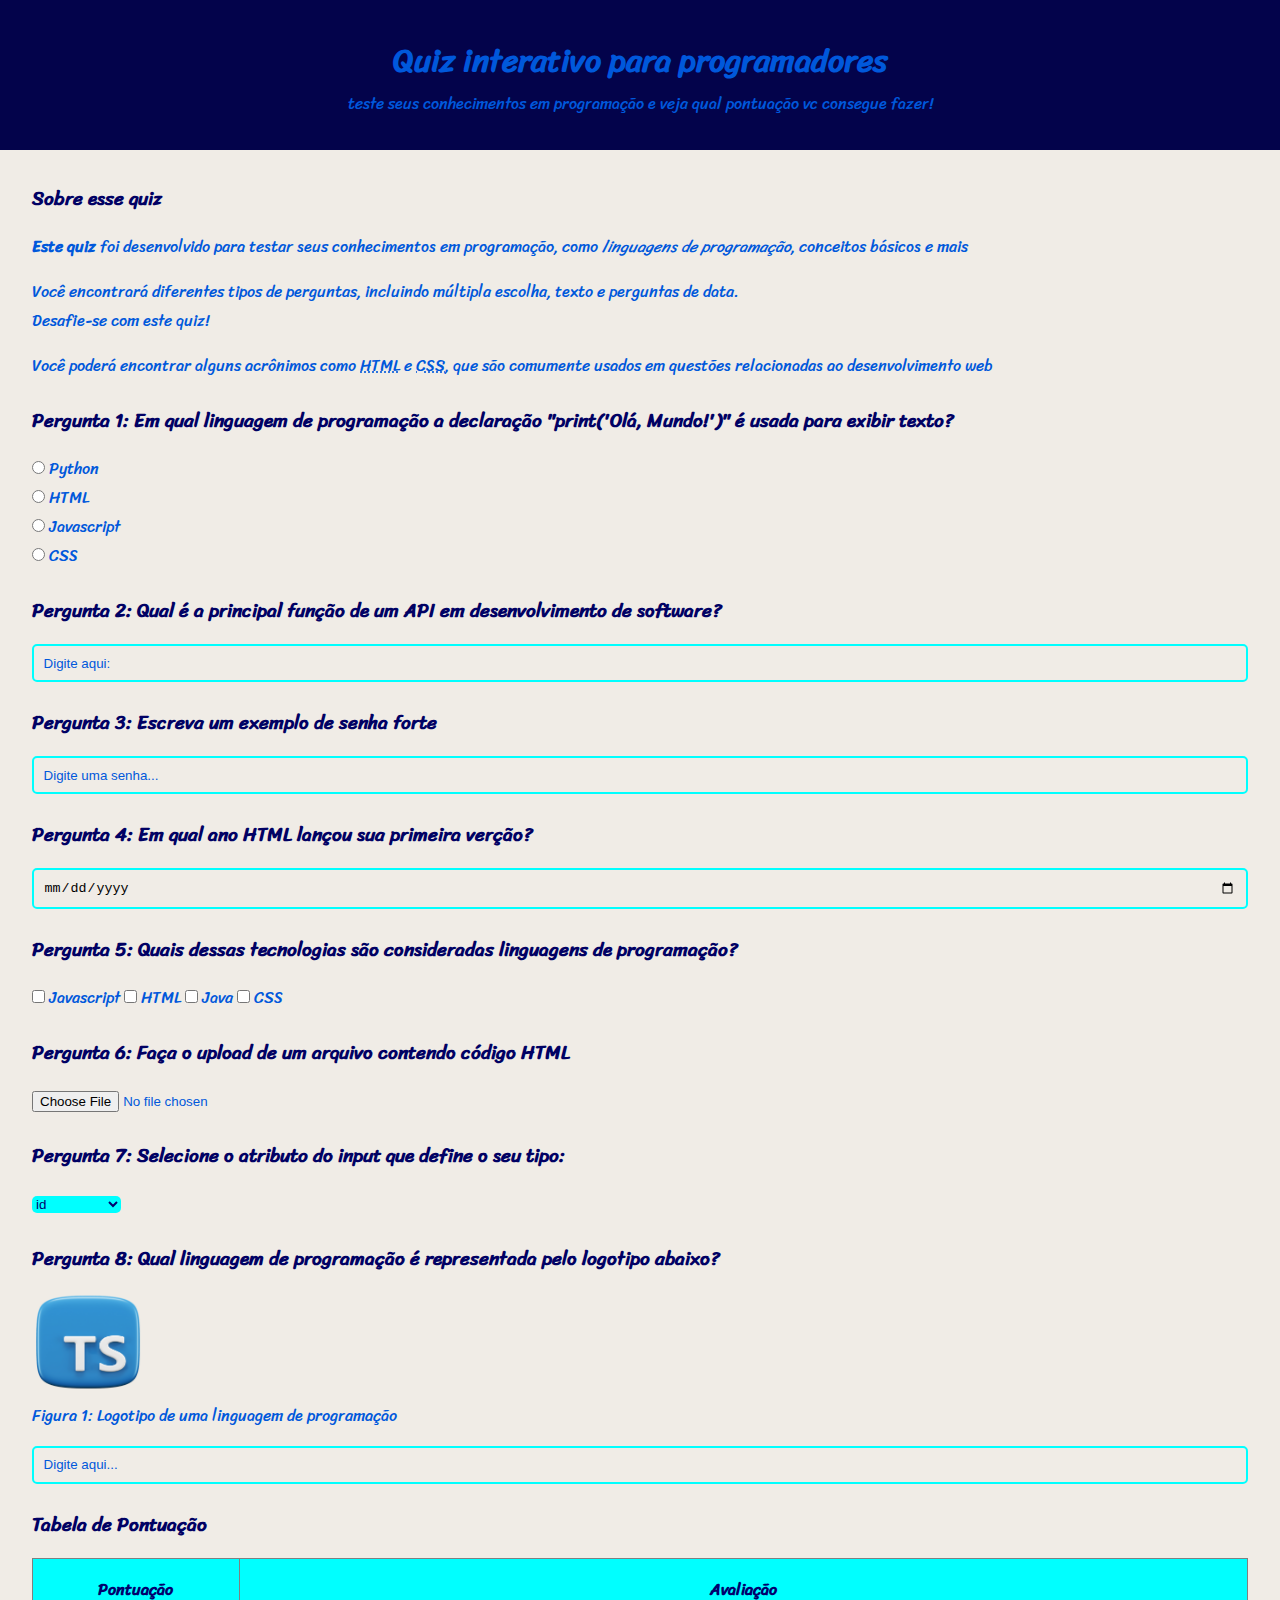
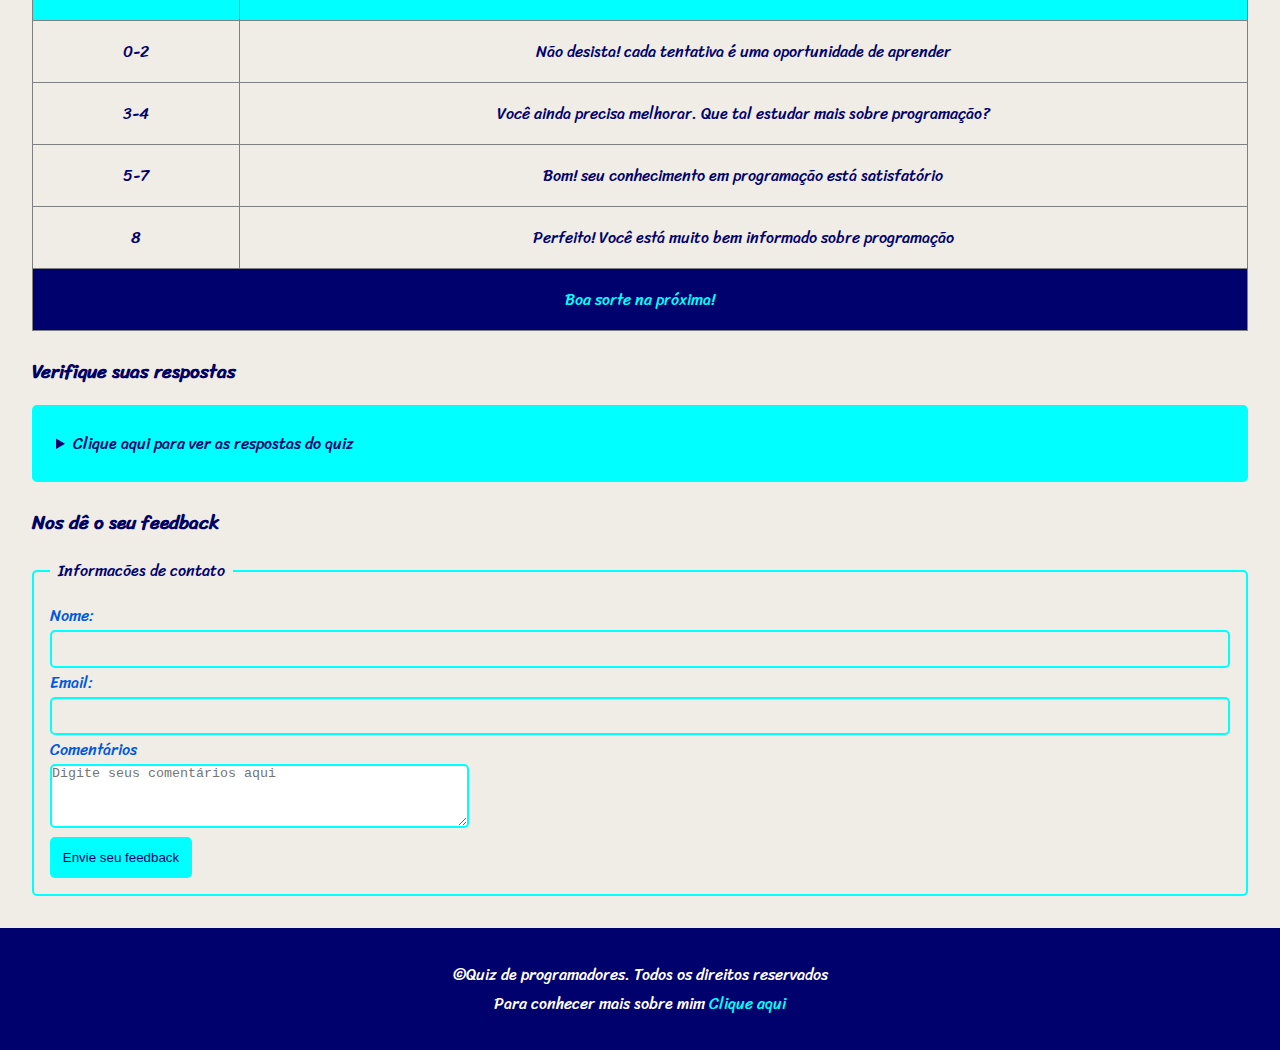
<file: index.html>
<!DOCTYPE html>

<html>
    <head>
        <title>Quiz para programadores</title>
        <meta name="description" content="Um quiz prara testar seus conhecimentos"> 
        <link rel="stylesheet" href="style.css"> <!--css entra aqui com a tag link-->
    </head>
    <body>
        <header>
            <h1>Quiz interativo para programadores</h1>
            <P>teste seus conhecimentos em programação e veja qual pontuação vc consegue fazer!</P>
        </header>
        <main>
            <!--Introdução-->
            <section>
                <h2>Sobre esse quiz</h2>
                <p><strong>Este quiz</strong> foi desenvolvido para testar seus conhecimentos em programação, como <em>linguagens de programação</em>, conceitos básicos e mais</p>
                <p>Você encontrará diferentes tipos de perguntas, incluindo múltipla escolha, texto e perguntas de data. <br> Desafie-se com este quiz!</p>
                <p>Você poderá encontrar alguns acrônimos como <abbr title="HyperText Markup Language">HTML</abbr> e <abbr title="Cascading Style Sheets">CSS</abbr>, que são comumente usados em questões relacionadas ao desenvolvimento web</p>
            </section>
            <!--pergunta 1: múltipla escolha-->
            <section>
                <h2>Pergunta 1: Em qual linguagem de programação a declaração "print('Olá, Mundo!')" é usada para exibir texto?</h2>
                <form>
                    <input type="radio" value="Python" id="p1a" name="pergunta 1">
                    <label for="p1a">Python</label><br>
                    <input type="radio" value="HTML" id="p1b" name="pergunta 1">
                    <label for="p1b">HTML</label><br>
                    <input type="radio" value="Javascript" id="p1c" name="pergunta 1">
                    <label for="p1c">Javascript</label><br>
                    <input type="radio" value="CSS" id="p1d" name="pergunta 1">
                    <label for="p1d">CSS</label>
                    
                </form>
            </section>
            <!--Pergunta 2: texto-->
            <section>
                <h2>Pergunta 2: Qual é a principal função de um API em desenvolvimento de software?</h2>
                <form>
                    <input type="text" id="p2" name="Pergunta 2" placeholder="Digite aqui:">
                </form>
            </section>
            <!--Pergunta 3: senha-->
            <section>
                <h2>Pergunta 3: Escreva um exemplo de senha forte</h2>
                <form>
                    <input type="password" id="p3" name="Pergunta 3" placeholder="Digite uma senha...">
                </form>
            </section>
            <!--Pergunta 4: data-->
            <section>
                <h2>Pergunta 4: Em qual ano HTML lançou sua primeira verção?</h2>
                <form>
                    <input type="date" id="p4" name="Pergunta 4"> 
                </form>
            </section>
            <!--Pergunta 5: seleção múltipla-->
            <section>
                <h2>Pergunta 5: Quais dessas tecnologias são consideradas linguagens de programação?</h2>
                <form>
                    <input type="checkbox" id="ip5a" name="Pergunta 5" value="Javascript">
                    <label for="p5a">Javascript</label>
                    <input type="checkbox" id="ip5b" name="Pergunta 5" value="HTML">
                    <label for="p5b">HTML</label>
                    <input type="checkbox" id="ip5c" name="Pergunta 5" value="Java">
                    <label for="p5c">Java</label>
                    <input type="checkbox" id="ip5d" name="Pergunta 5" value="CSS">
                    <label for="p5d">CSS</label>
                </form>
            </section>
            <!--Pergunta 6: upload-->
            <section>
                <h2>Pergunta 6: Faça o upload de um arquivo contendo código HTML</h2>
                <form>
                    <input type="file" id="p6" name="Pergunta 6">
                </form>
            </section>
            <!--Pergunta 7: menu sespenso-->
            <section>
                <h2>Pergunta 7: Selecione  o atributo do input que define o seu tipo:</h2>
               <form>
                  <select name="Pergunta 7" id="p7">
                        <option value="id">id</option>
                        <option value="type">type</option>
                        <option value="placeholder">placeholder</option>
                  </select>
               </form>
            </section>
            <!--Pergunta 8: imagem-->
            <section>
                <h2>Pergunta 8: Qual linguagem de programação é representada pelo logotipo abaixo?</h2>
                <figure>    
                    <img height="100" width="100" src="./assets/ts.webp" alt="logotipo de uma linguagem de programação"><br>
                    <figcaption> Figura 1: Logotipo de uma linguagem de programação</figcaption>
                </figure>
                <input type="text" id="p8" name="Pergunta 8" placeholder="Digite aqui...">
                 
            </section>
            <!--tabela de pontuação-->
            <section>
                <h2>Tabela de Pontuação</h2>
                <table border="1">
                    <thead>
                        <tr>
                            <th>Pontuação</th>
                            <th>Avaliação</th>
                        </tr>
                    </thead>
                    <tbody>
                        <tr>
                            <td>0-2</td>
                            <td>Não desista! cada tentativa é uma oportunidade de aprender</td>

                        </tr>
                        </tr>
                            <td>3-4</td>
                            <td>Você ainda precisa melhorar. Que tal estudar mais sobre programação?</td>
                        
                        </tr>
                        </tr>
                            <td>5-7</td>
                            <td>Bom! seu conhecimento em programação está satisfatório</td>
                        
                        </tr>
                        <tr>
                            <td>8</td>
                            <td>Perfeito! Você está muito bem informado sobre programação</td>
                        
                        </tr> 
                    </tbody>
                    <tfoot>
                        <tr>
                            <td colspan="2">Boa sorte na próxima!</td>
                        </tr>
                    </tfoot>
                </table>
            </section>
            <!--lista de respostas-->
            <section>
                <h2>Verifique suas respostas</h2>
                <details>
                    <summary>Clique aqui para ver as respostas do quiz</summary>
                    <ol>
                        <li>Python</li>
                        <li>Permitir a comunicação entre diferentes sistemas ou programas</lI>
                        <li>Ab23"33456</li>
                        <li>1991</li>
                        <li>Javascript e Java</li>
                        <li>Arquivo deve ter extensão html</li>
                        <li>type</li>
                        <li>TypeScript</li>    
                    </ol>
               </details>
            </section>
            <!--formulário de feedback-->
            <section>
                <h2>Nos dê o seu feedback</h2>
                <form>
                    <fieldset>
                        <legend>Informacões de contato</legend>
                        <label for="Nome">Nome:</label>
                        <input type="text" id="Nome" name="Nome"><br>
                        <label for="email">Email:</label>
                        <input type="email" id="email" name="emal"><br>
                        <label for="comentários">Comentários</label><br>
                        <textarea name="comentários" id="comentários" rows="4"
                        cols="50" placeholder="Digite seus comentários aqui"></textarea><br>
                        <button onclick="alert ('feedback enviado')">Envie seu feedback</button>
                    </fieldset>
                </form>
            </section>
        </main>
        <footer>
            <p class="paragrafo-footer">&copy;Quiz de programadores. Todos os direitos reservados</p>
            <p class="paragrafo-footer">Para conhecer mais sobre mim <a href="sobremim.html" target="_blank"> Clique aqui</a></p>
        </footer>
    </body>
</html>
</file>
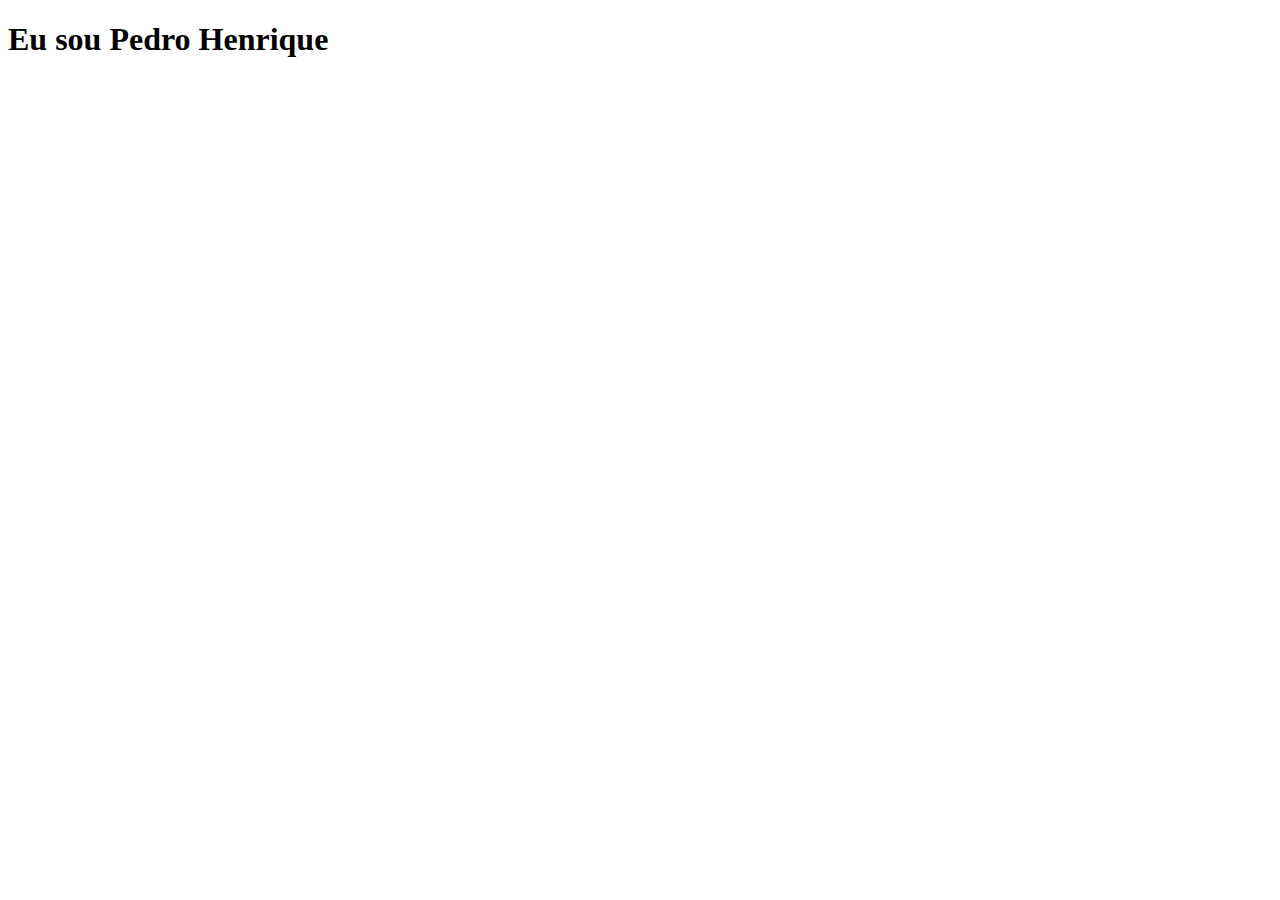
<file: sobremim.html>
<!DOCTYPE html>
<html lang="pt-br">
<head>
    <meta charset="UTF-8">
    <meta name="viewport" content="width=device-width, initial-scale=1.0">
    <title>sobremim</title>
</head>
<body>
    <h1>Eu sou Pedro Henrique</h1>
</body>
</html>
</file>
<file: style.css>
@import url('https://fonts.googleapis.com/css2?family=Archivo+Black&family=Oswald:wght@200..700&family=Sriracha&display=swap');

*{
    margin: 0%;
    padding: 0%;
    box-sizing: border-box;
}

body {
    background-color: #f0ece6;
    color: #0058db;
    font-family: "Sriracha", cursive;
    font-weight: 400;
}

header{
    padding: 2rem;
    background-color: rgb(3, 3, 75);
    text-align: center;
}

main{
    padding: 2rem;
    display: flex;
    flex-direction: column;
    gap: 1.5rem;
}

section{
    display: flex;
    flex-direction: column;
    gap: 1rem;
}

h2{
    color: rgb(1, 1, 100);
    font-size: 1.2rem;
}

input[type="radio"], input[type="checkbox"] {
    accent-color: rgb(0, 225, 225);
}

input[type="text"], input[type="password"], input[type="date"], input[type="email"] {
    width: 100%;
    padding: 0.6rem;
    border: 2px solid #00ffff;
    outline: none;
    border-radius: 5px;
    background-color: transparent;
}

input::placeholder{
    color: #0058db;
}

select{
    cursor: pointer;
    background-color: #00ffff;
    color:  rgb(1, 1, 109);
    border-radius: 5px;
    border: none;
    outline: none;
}

img{
    width: 7rem;
    border-radius: 5px;
}

table{
    width: 100%;
    border-collapse: collapse;
}

th{
    background-color: #00ffff;
    color: rgb(1, 1, 109);
    padding: 1rem;
}

td{
    color: rgb(1, 1, 109);
    padding: 1rem;
    text-align: center;
}

tfoot td{
    background-color: rgb(1, 1, 109);
    color: #00ffff;
}
details{
    background-color: #00ffff;
    border-radius: 5px;
    padding: 1rem;
}

summary{
    color: rgb(1, 1, 109);
    margin: 0.5rem;
    cursor: pointer;
}

ol{
    color: #0058db;
    margin-left: 1.5rem;
}

ol li{
    padding: 0.2rem;
}

fieldset{
    border: 2px solid #00ffff;
    border-radius: 5px;
    padding: 1rem;
}

legend{
    color: rgb(1, 1, 109); 
    padding: 0 0.5rem;
}

textarea{
    outline: none;
    border-radius: 5px;
    border: 2px solid #00ffff;
}

button{
    background-color: #00ffff;
    border: none;
    padding: 0.8rem;
    color: rgb(1, 1, 109);
    border-radius: 5px;
    cursor: pointer;
}

footer{
    background-color: rgb(1, 1, 109);
    padding: 2rem;
    text-align: center;
}

.paragrafo-footer{
    color:white;
}

footer a{
    text-decoration: none;
    color: #00ffff;
}
</file>
